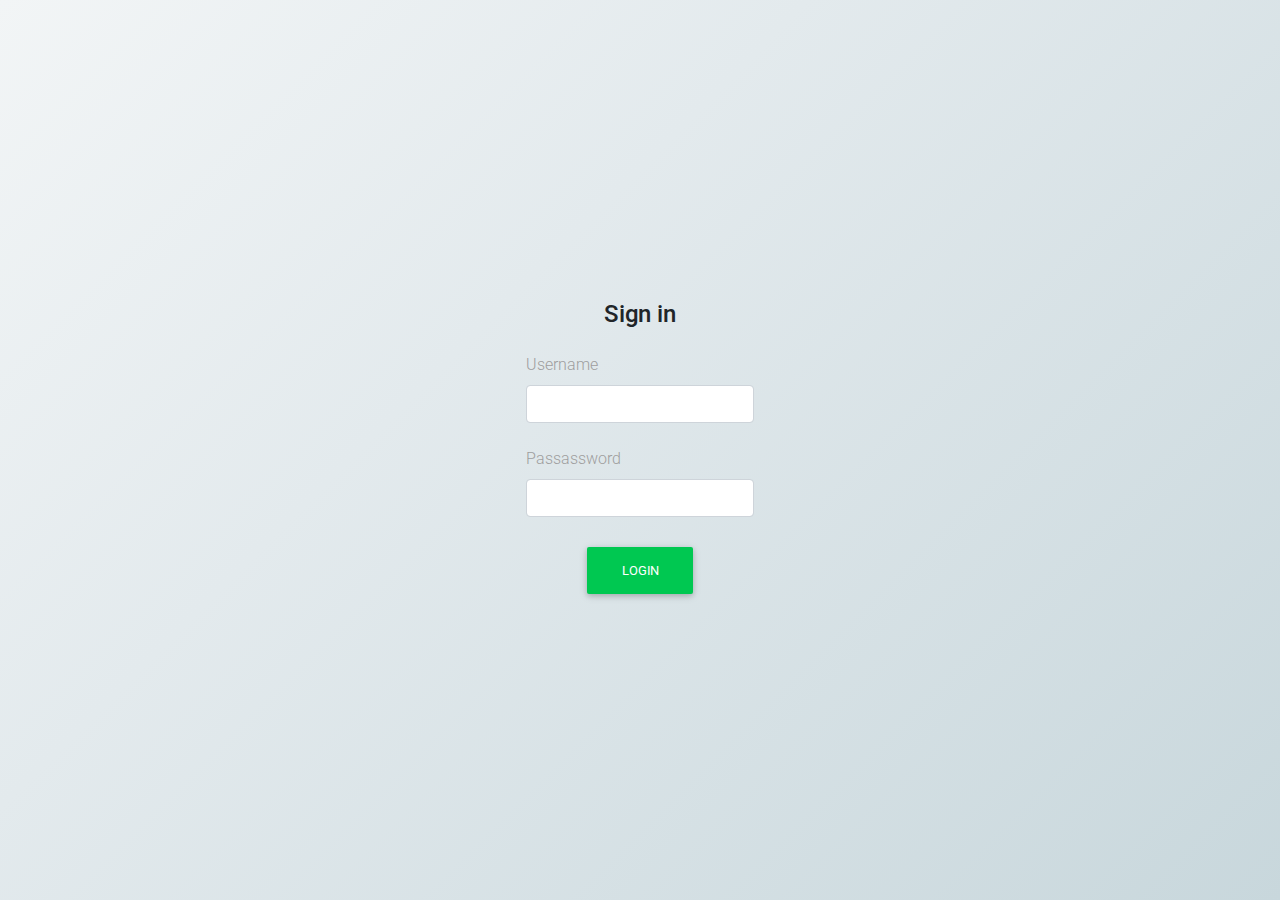
<file: index.html>
<!DOCTYPE html>
<html lang="en">
    <head>
        <meta charset="utf-8">
        <meta name="viewport" content="width=device-width, initial-scale=1, shrink-to-fit=no">
        <meta http-equiv="x-ua-compatible" content="ie=edge">
        <meta http-equiv="Cache-control" content="no-cache">
        <link rel="icon" type="image/x-icon" href="favicon.png">
        <title>CMAPP</title>
        <!-- Font Awesome -->
        <link rel="stylesheet" href="https://use.fontawesome.com/releases/v5.1.0/css/all.css" integrity="sha384-lKuwvrZot6UHsBSfcMvOkWwlCMgc0TaWr+30HWe3a4ltaBwTZhyTEggF5tJv8tbt" crossorigin="anonymous">
        <!-- Bootstrap core CSS -->
        <link href="css/bootstrap.min.css" rel="stylesheet">
        <!-- Material Design Bootstrap -->
        <link href="css/mdb.min.css" rel="stylesheet">
        <!-- Your custom styles (optional) -->
        <link href="css/app.css" rel="stylesheet">
        <!-- Wow js -->
        <link href="css/animate.css" rel="stylesheet">

        <style type="text/css" media="screen">
            body
            {
                /* Permalink - use to edit and share this gradient: http://colorzilla.com/gradient-editor/#f2f5f6+0,e3eaed+37,c8d7dc+100;Grey+3D+%234 */
                background: #f2f5f6; /* Old browsers */
                background: -moz-linear-gradient(-45deg, #f2f5f6 0%, #e3eaed 37%, #c8d7dc 100%); /* FF3.6-15 */
                background: -webkit-linear-gradient(-45deg, #f2f5f6 0%,#e3eaed 37%,#c8d7dc 100%); /* Chrome10-25,Safari5.1-6 */
                background: linear-gradient(135deg, #f2f5f6 0%,#e3eaed 37%,#c8d7dc 100%); /* W3C, IE10+, FF16+, Chrome26+, Opera12+, Safari7+ */
                filter: progid:DXImageTransform.Microsoft.gradient( startColorstr='#f2f5f6', endColorstr='#c8d7dc',GradientType=1 ); /* IE6-9 fallback on horizontal gradient */    
            }
        </style>

    </head>
    <body>
        
        <div style="height: 100vh">
            <div class="flex-center flex-column p-4">
                <!-- <a href="pages/page-1.html" class="animated fadeIn btn btn-danger" type="">Click mo to <img src="assets/emoticons/svg/smiling.svg" alt="" width="15"></a> -->
                <!-- <a href="pages/sidebar/index.html" class="animated fadeIn btn btn-danger btn-lg" data-wow-delay=".2s" type="">OPEN</a> -->
                <!-- <a href="pages/page-1.html" class="bubbly-button">Click mo po!</a> -->
                <!-- <form name="login">
                    Username<input type="text" name="userid"/>
                    Password<input type="password" name="pswrd"/>
                    <input type="button" onclick="check(this.form)" value="Login"/>
                    <input type="reset" value="Cancel"/>
                </form> -->
                <!-- <form name="login">
                    <div class="form-group">
                        <label for="userName">Username</label>
                        <input type="text" class="form-control" name="username" id="userName" placeholder="Username"/>
                    </div>
                    <div class="form-group">
                        <label for="passWord">Password</label>
                        <input type="password" class="form-control" name="password" id="passWord" placeholder="Password"/>
                    </div>
                    <button type="submit" class="btn btn-primary" onclick="check(this.form)" value="Login">Submit</button>
                    <button type="reset" class="btn btn-primary">CANCEL</button>
                </form> -->

                <!-- Default form login -->
                <form name="login">
                    <p class="h4 text-center mb-4">Sign in</p>

                    <!-- Default input email -->
                    <label for="userName" class="grey-text">Username</label>
                    <input type="email" name="username" id="userName" class="form-control">

                    <br>

                    <!-- Default input password -->
                    <label for="password" class="grey-text">Passassword</label>
                    <input type="password" name="password" id="password" class="form-control">

                    <div class="text-center mt-4">
                        <button class="btn btn-success" type="submit" onclick="check(this.form)" value="Login">Login</button>
                    </div>
                </form>
                <!-- Default form login -->
            </div>
        </div>
        <!-- SCRIPTS -->
        <!-- JQuery -->
        <script type="text/javascript" src="js/jquery-3.2.1.min.js"></script>
        <!-- Bootstrap tooltips -->
        <script type="text/javascript" src="js/popper.min.js"></script>
        <!-- Bootstrap core JavaScript -->
        <script type="text/javascript" src="js/bootstrap.min.js"></script>
        <!-- MDB core JavaScript -->
        <script type="text/javascript" src="js/mdb.min.js"></script>
        <script type="text/javascript" src="js/wow.min.js"></script>
        
        <script>
            function check(form)/*function to check userid & password*/
            {
                /*the following code checkes whether the entered userid and password are matching*/

                var uname = "caimel";
                var upass = "caimel12";

                if(form.username.value == uname && form.password.value == upass)
                {
                    this.close();
                    window.open('pages/sidebar/index.html')/*opens the target page while Id & password matches*/
                }
                
                else if(form.username.value != uname)
                {
                    alert("Invalid Username.");
                    document.location.reload();
                }

                else if(form.password.value != upass)
                {
                    alert("Password Incorrect.")/*displays error message*/
                    document.location.reload();
                }
            }
        </script>
        <script>
            new WOW().init();
        </script>
    </body>
</html>
</file>
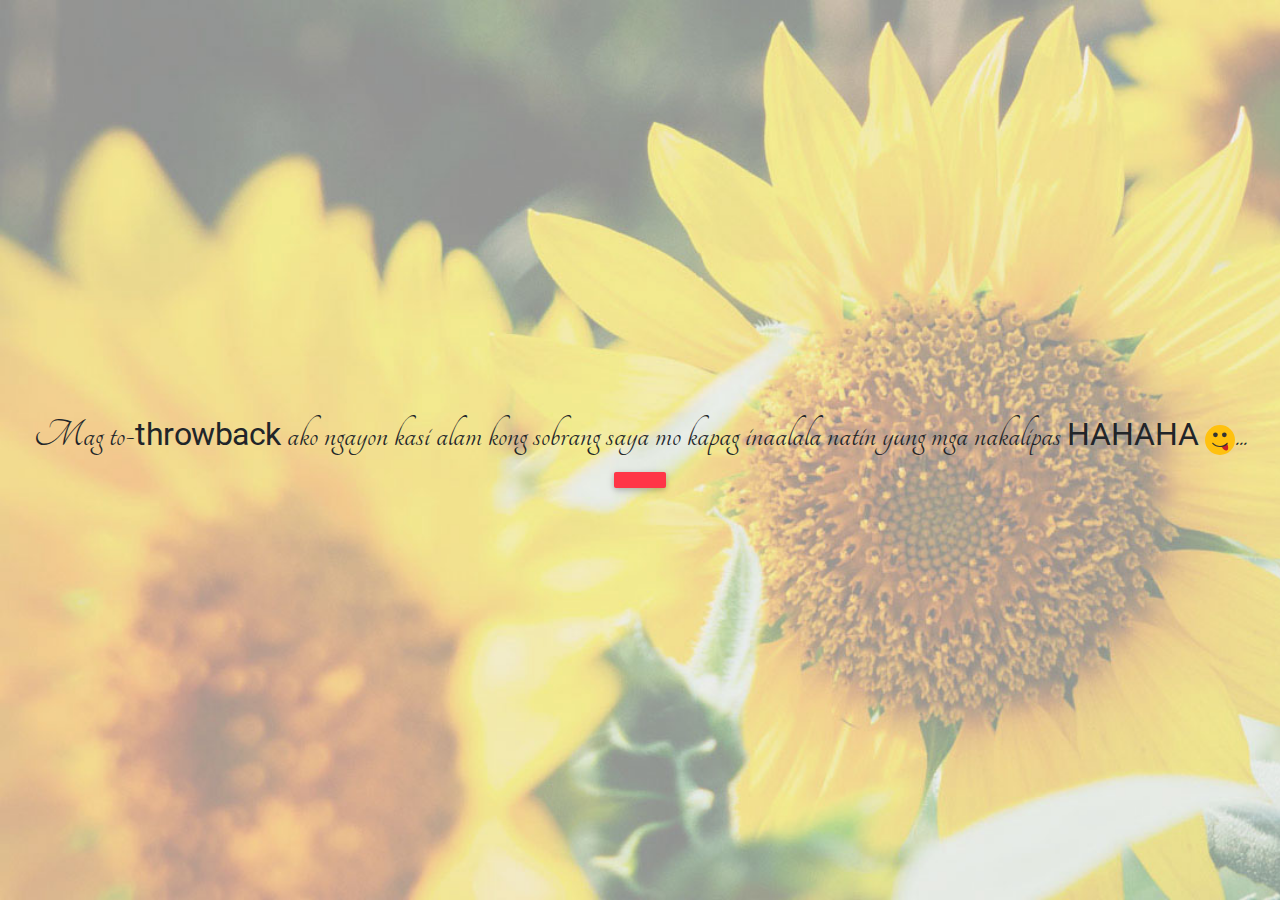
<file: pages/page-2.html>
<!DOCTYPE html>
<html lang="en">

<head>
    <meta charset="utf-8">
    <meta name="viewport" content="width=device-width, initial-scale=1, shrink-to-fit=no">
    <meta http-equiv="x-ua-compatible" content="ie=edge">
    <title>CMAPP</title>
    <!-- Font Awesome -->
    <link rel="stylesheet" href="https://use.fontawesome.com/releases/v5.1.0/css/all.css" integrity="sha384-lKuwvrZot6UHsBSfcMvOkWwlCMgc0TaWr+30HWe3a4ltaBwTZhyTEggF5tJv8tbt" crossorigin="anonymous">
    <!-- Bootstrap core CSS -->
    <link href="../css/bootstrap.min.css" rel="stylesheet">
    <!-- Material Design Bootstrap -->
    <link href="../css/mdb.min.css" rel="stylesheet">
    <!-- Your custom styles (optional) -->
    <link href="../css/app.css" rel="stylesheet">
    <!-- Wow js -->
    <link href="../css/animate.css" rel="stylesheet">
</head>

<body class="page-2">

    <main class="wow fadeIn flex-center flex-column">

        <div class="text-center">
            <p class="tang-n wow lightSpeedIn text-center" data-wow-delay=".4s">Mag to-<small class="roboto">throwback</small> ako ngayon kasi alam kong sobrang saya mo kapag inaalala natin yung mga nakalipas <small class="roboto">HAHAHA</small> <img class="wow tada" data-wow-iteration="infinite" src="../assets/emoticons/svg/tongue-out-1.svg" alt="" width="30">...</p>

            <a href="page-3.html" class="btn btn-danger btn-sm wow fadeIn" data-wow-delay="1s"><i class="fas fa-long-arrow-alt-right"></i></a>

        </div>
        <!-- <div class="flex-center">
            <p class="tang-n wow lightSpeedIn text-center" data-wow-delay=".4s">Hindi ko talaga malimutan, yung unang beses na nakita kita tila baga tumigil ang ikot ng mundo ko este tumigin ang pag scroll ko <img class="wow tada" data-wow-iteration="infinite" src="../assets/emoticons/svg/tongue-out-1.svg" alt="" width="30"> </p>
        </div> -->

        
    </main>
    

    <!-- SCRIPTS -->
    <!-- JQuery -->
    <script type="text/javascript" src="../js/jquery-3.2.1.min.js"></script>
    <!-- Bootstrap tooltips -->
    <script type="text/javascript" src="../js/popper.min.js"></script>
    <!-- Bootstrap core JavaScript -->
    <script type="text/javascript" src="../js/bootstrap.min.js"></script>
    <!-- MDB core JavaScript -->
    <script type="text/javascript" src="../js/mdb.min.js"></script>
    <script type="text/javascript" src="../js/wow.min.js"></script>

    <script>
        new WOW().init();
    </script>

</body>

</html>
</file>
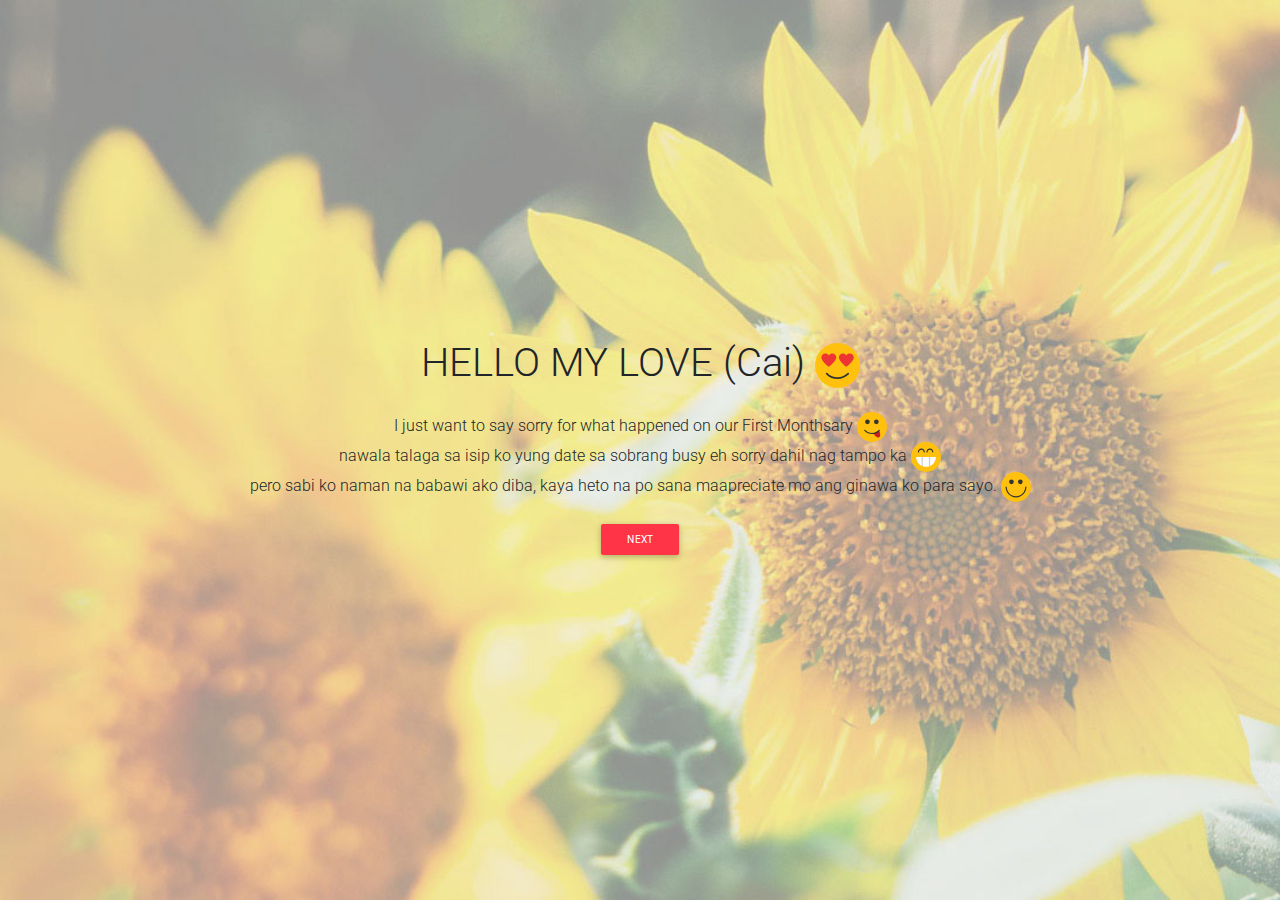
<file: pages/secondMonth/1.html>
<!DOCTYPE html>
<html lang="en">

<head>
    <meta charset="utf-8">
    <meta name="viewport" content="width=device-width, initial-scale=1, shrink-to-fit=no">
    <meta http-equiv="x-ua-compatible" content="ie=edge">
    <title>CMAPP</title>
    <!-- Font Awesome -->
    <link rel="stylesheet" href="https://use.fontawesome.com/releases/v5.1.0/css/all.css" integrity="sha384-lKuwvrZot6UHsBSfcMvOkWwlCMgc0TaWr+30HWe3a4ltaBwTZhyTEggF5tJv8tbt" crossorigin="anonymous">
    <!-- Bootstrap core CSS -->
    <link href="../../css/bootstrap.min.css" rel="stylesheet">
    <!-- Material Design Bootstrap -->
    <link href="../../css/mdb.min.css" rel="stylesheet">
    <!-- Your custom styles (optional) -->
    <link href="../../css/app.css" rel="stylesheet">
    <!-- Wow js -->
    <link href="../../css/animate.css" rel="stylesheet">
</head>

<body class="page-1">

    <main id="page-1" class="wow fadeIn flex-center flex-column" data-wow-delay=".4s">
        <div class="text-center p-4">
           <h1 class="wow jackInTheBox h1-responsive text-center mb-4" data-wow-delay=".6s">HELLO MY LOVE (Cai) <img class="wow pulse" data-wow-delay=".6s" data-wow-iteration="infinite" src="../../assets/emoticons/svg/in-love.svg" alt="" width="45"></h1>

           <p class="wow zoomIn text-center mb-3" data-wow-delay=".8s">I just want to say sorry for what happened on our First Monthsary <img class="wow tada" data-wow-iteration="infinite" src="../../assets/emoticons/svg/tongue-out-1.svg" alt="" width="30"> <br> nawala talaga sa isip ko yung date sa sobrang busy eh sorry dahil nag tampo ka <img class="wow pulse" data-wow-iteration="infinite" src="../../assets/emoticons/svg/happy-1.svg" alt="" width="30"> <br> pero sabi ko naman na babawi ako diba, kaya heto na po sana maapreciate mo ang ginawa ko para sayo. <img class="wow pulse" data-wow-iteration="infinite" src="../../assets/emoticons/svg/happy.svg" alt="" width="30"></p>
        
            <a href="2.html" class="btn btn-danger btn-sm wow fadeIn" data-wow-delay="1s">Next <i class="fas fa-long-arrow-alt-right"></i></a>
            
        </div>
    </main>

    <!-- SCRIPTS -->
    <!-- JQuery -->
    <script type="text/javascript" src="../../js/jquery-3.2.1.min.js"></script>
    <!-- Bootstrap tooltips -->
    <script type="text/javascript" src="../../js/popper.min.js"></script>
    <!-- Bootstrap core JavaScript -->
    <script type="text/javascript" src="../../js/bootstrap.min.js"></script>
    <!-- MDB core JavaScript -->
    <script type="text/javascript" src="../../js/mdb.min.js"></script>
    <script type="text/javascript" src="../../js/wow.min.js"></script>

    <script>
        new WOW().init();
    </script>

</body>

</html>
</file>
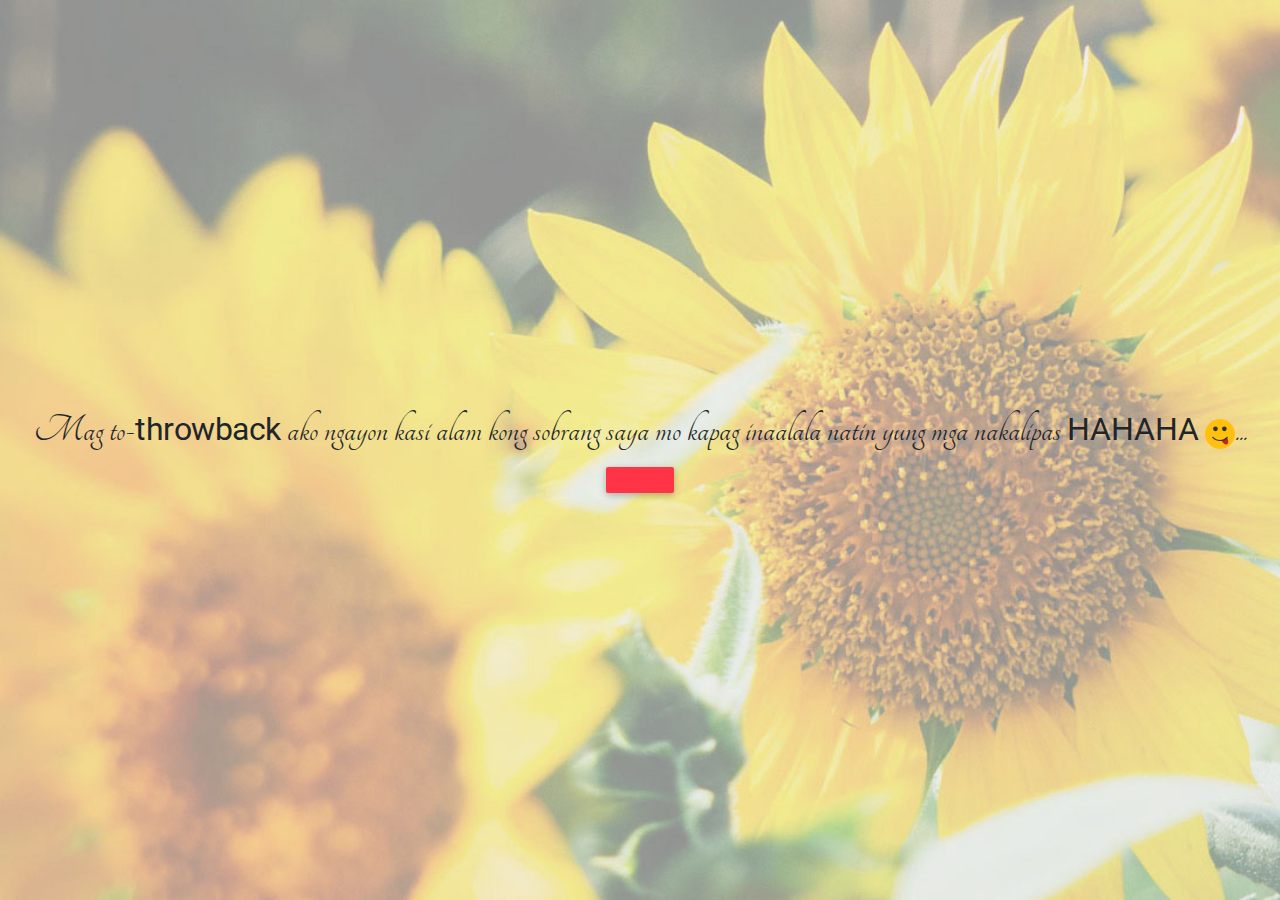
<file: pages/secondMonth/2.html>
<!DOCTYPE html>
<html lang="en">

<head>
    <meta charset="utf-8">
    <meta name="viewport" content="width=device-width, initial-scale=1, shrink-to-fit=no">
    <meta http-equiv="x-ua-compatible" content="ie=edge">
    <link rel="icon" type="image/x-icon" href="favicon.png">
    <title>CMAPP</title>
    <!-- Font Awesome -->
    <link rel="stylesheet" href="https://use.fontawesome.com/releases/v5.1.0/css/all.css" integrity="sha384-lKuwvrZot6UHsBSfcMvOkWwlCMgc0TaWr+30HWe3a4ltaBwTZhyTEggF5tJv8tbt" crossorigin="anonymous">
    <!-- Bootstrap core CSS -->
    <link href="../../css/bootstrap.min.css" rel="stylesheet">
    <!-- Material Design Bootstrap -->
    <link href="../../css/mdb.min.css" rel="stylesheet">
    <!-- Your custom styles (optional) -->
    <link href="../../css/app.css" rel="stylesheet">
    <!-- Wow js -->
    <link href="../../css/animate.css" rel="stylesheet">
</head>

<body class="page-2">

    <main class="wow fadeIn flex-center flex-column">

        <div class="text-center">
            <p class="tang-n wow lightSpeedIn text-center" data-wow-delay=".4s">Mag to-<small class="roboto">throwback</small> ako ngayon kasi alam kong sobrang saya mo kapag inaalala natin yung mga nakalipas <small class="roboto">HAHAHA</small> <img class="wow tada" data-wow-iteration="infinite" src="../../assets/emoticons/svg/tongue-out-1.svg" alt="" width="30">...</p>

            <a href="3.html" class="btn btn-danger wow fadeIn" data-wow-delay="1s"><i class="fas fa-long-arrow-alt-right"></i></a>

        </div>
        <!-- <div class="flex-center">
            <p class="tang-n wow lightSpeedIn text-center" data-wow-delay=".4s">Hindi ko talaga malimutan, yung unang beses na nakita kita tila baga tumigil ang ikot ng mundo ko este tumigin ang pag scroll ko <img class="wow tada" data-wow-iteration="infinite" src="../assets/emoticons/svg/tongue-out-1.svg" alt="" width="30"> </p>
        </div> -->

        
    </main>
    

    <!-- SCRIPTS -->
    <!-- JQuery -->
    <script type="text/javascript" src="../../js/jquery-3.2.1.min.js"></script>
    <!-- Bootstrap tooltips -->
    <script type="text/javascript" src="../../js/popper.min.js"></script>
    <!-- Bootstrap core JavaScript -->
    <script type="text/javascript" src="../../js/bootstrap.min.js"></script>
    <!-- MDB core JavaScript -->
    <script type="text/javascript" src="../../js/mdb.min.js"></script>
    <script type="text/javascript" src="../../js/wow.min.js"></script>

    <script>
        new WOW().init();
    </script>

</body>

</html>
</file>
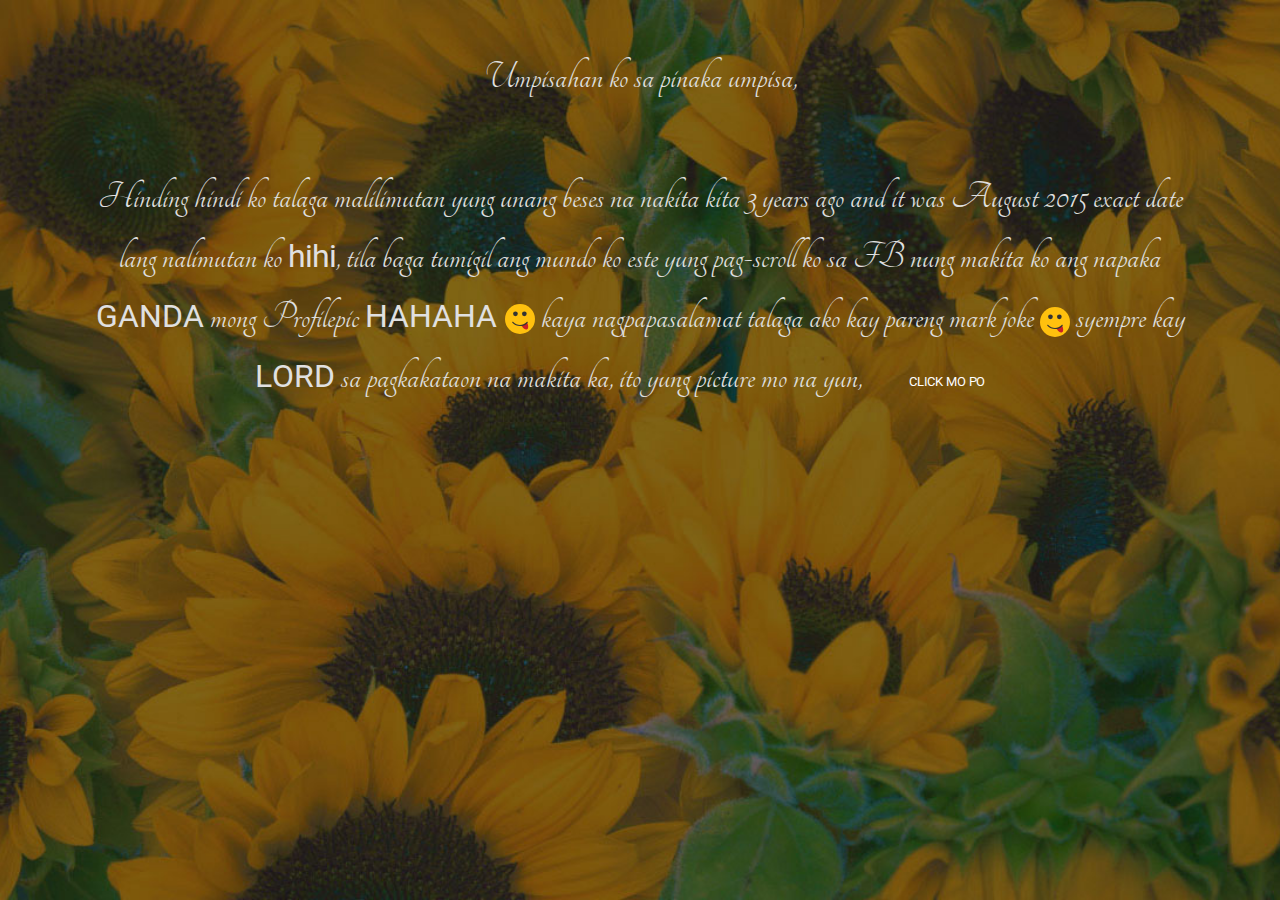
<file: pages/secondMonth/3.html>
<!DOCTYPE html>
<html lang="en">

<head>
    <meta charset="utf-8">
    <!-- <meta name="viewport" content="width=device-width, initial-scale=1, shrink-to-fit=no"> -->
    <meta name="viewport" content="width=device-width, initial-scale=1, minimum-scale=1, maximum-scale=1">
    <meta http-equiv="x-ua-compatible" content="ie=edge">
    <link rel="icon" type="image/x-icon" href="favicon.png">
    <title>CMAPP</title>
    <!-- Font Awesome -->
    <link rel="stylesheet" href="https://use.fontawesome.com/releases/v5.1.0/css/all.css" integrity="sha384-lKuwvrZot6UHsBSfcMvOkWwlCMgc0TaWr+30HWe3a4ltaBwTZhyTEggF5tJv8tbt" crossorigin="anonymous">
    <!-- Bootstrap core CSS -->
    <link href="../../css/bootstrap.min.css" rel="stylesheet">
    <!-- Material Design Bootstrap -->
    <link href="../../css/mdb.min.css" rel="stylesheet">
    <!-- Your custom styles (optional) -->
    <link href="../../css/app.css" rel="stylesheet">
    <!-- Wow js -->
    <link href="../../css/animate.css" rel="stylesheet">
</head>

<body class="page-3">
<div class="container">
    <main class="wow fadeIn flex-center flex-column">
        <div class="text-center py-5 px-2">
            <p class="tang-n hide-when-image-show wow fadeInDown text-center text-light" data-wow-delay=".4s">Umpisahan ko sa pinaka umpisa,<br><br> Hinding hindi ko talaga malilimutan yung unang beses na nakita kita 3 years ago and it was August 2015 exact date lang nalimutan ko <small class="roboto">hihi</small>, tila baga tumigil ang mundo ko este yung pag-scroll ko sa FB nung makita ko ang napaka <small class="roboto">GANDA</small> mong Profilepic <small class="roboto">HAHAHA <img class="wow tada" data-wow-iteration="infinite" src="../../assets/emoticons/svg/tongue-out-1.svg" alt="" width="30"></small> kaya nagpapasalamat talaga ako kay pareng mark joke <img class="wow tada" data-wow-iteration="infinite" src="../../assets/emoticons/svg/tongue-out-1.svg" alt="" width="30"></small> syempre kay <small class="roboto">LORD</small> sa pagkakataon na makita ka, ito yung picture mo na yun, <button style="color: #fff !important" class="btn-reveal btn btn-link roboto text-light">Click mo po</button></p>

            <div class="picture-nya wow tada">
                <img class="img-fluid" src="../../img/gallery/all/profile-nya.JPG" alt="" width="200">
                <p class="text-center text-light">Tada! Ganda mo talaga sa pic na to, <img class="wow pulse" data-wow-iteration="infinite" src="../../assets/emoticons/svg/in-love.svg" alt="" width="15"><br>Crush na agad kita haha <img class="wow tada" data-wow-iteration="infinite" src="../../assets/emoticons/svg/tongue-out-1.svg" alt="" width="15"></p>

                <a href="#" class="mt-2 btn-remove-pic btn btn-outline-warning wow fadeIn" data-wow-delay="2s">Next Happened <i class="fas fa-long-arrow-alt-right"></i></a>
            </div>

            <div class="next-happened wow fadeIn">

                <div class="row clearfix">
                    <div class="col-md-12">
                        <p class="text-left roboto text-light">At dun nag umpisa ang story natin, dahil lang sa picture mo na yun HAHAHA <br> nag start na ako na mag search about sayo hanggang sa malaman ko na taga guinobatan ka lang pala at ka church kapa pala nila Ruth kaya ayun tinanong ko na sya kung kilala kaba nya and then ang sabi niya, "Oo, crush mo?" yun agad sagot at tanong ni ruth sakin eh ako nman nasa denial stage palang HAHA pero nung tumagal tagal sinabi ko narin na crush nga kita...<br><br>Pagkatapos, fast forward na natin hahaha, ayun na nga nagkaroon ng debate nun and nagkaroon ako ng pagkakataon na ichat ka at ishare yung video na inupload ko sa Youtube at dun na rin nag umpisa na nakipag kaibigan na ako sayo hahaha DISKARTE, oh diba haha at hanggang sa madalas na tayong nagkaka chat or text hanggang sa na cut yung communication natin dahil narin sa nag distance muna ako kasi alam ko naman na may manliligaw ka that time HAHA pero friends parin tayo kahit bigla nalang akong blinock ni previous mo haha... at pagkatapos ng mga pangyayaring yun balik ulit yung communication natin hanggang sa nung last year ng January ay naging mag Bestfriends tayo at marami ng mga magagandang nangyare haha yung mga panahon na nag jojokekan lang tayo at walang nag aassume na may naiinlove na HAHAHA at dimo alam na gusto pala talaga kita pero diko pa masabi sayo kasi I just want to know you more pa eh HAHA english, and ofcourse need to sure kung totoo nga ba talaga yung nararamdaman ko sayo... hanggang sa nung last January lang this year sinabi ko na talaga yung totoo kong feelings sayo, sa una nga diko alam kung paano ko sasabihin at paano ko sisimulan at kung ano ba ang magiging reaction mo sa sasabihin ko, pero naging maayos naman kahit na sa una hindi ka naniniwala haha...forward ulit...then hanggang sa tuloy tuloy na yung communication natin na walang araw na hindi tayo nagkausap kahit nga abutin tayo ng umaga go parin diba? HAHAHA. Naging exited pa nga mag youthcamp eh kasi magkikita nnman haha pero ako nman sabi ko hindi ako makaka attend at naniwala ka naman agad haha...<br><br>Dumating nga yung araw ng youthcamp at hindi ako nag chat sayo kasi busy narin ako nun sa stage hahaha at nakita kita naglalakad kasama yung mga youth sainyo bigla akong kinabahan nung makita kita at nagtago ako haha kasi nga gusto ko masurprise ka ulit hahaha at ayun na nga naiilang ako lumapit eh kasi nga hindi pa naman alam ng iba yung about saatin haha naging okay lang after nung HARANA ko sayo last night ng youthcamp, yun yung pinaka hindi ko malilimutan na nagawa ko na hindi ko alam na magagawa ko haha para lang sa babaeng minamahal ko <img class="wow pulse" data-wow-iteration="infinite" src="../../assets/emoticons/svg/in-love.svg" alt="" width="15"> ... naging ok ang lahat at naging masaya ako mula noon hanggang sa naging tayo nung May 12, 2018 kahit dipa official and waiting on that day na official na tayo <img class="wow pulse" data-wow-iteration="infinite" src="../../assets/emoticons/svg/in-love.svg" alt="" width="15">... I am so blessed to have you in my love Rica Gomez, Thank you for trusting me to take care of your heart even though maraming beses ka ng nasaktan, and I promise you that I will take care of you till the end, I really love you and you know that :) I love you yaba, mahal, love, baby ko! Let's continue to love each other and keep on trusting to the center of our relationship no other than ou Lord Jesus, kahit na marami tayong mga nagawa at mga nagagawang mali we know that he truly loves us and hindi nya gusto na mapasama tayo kaya ibigay at itiwala lang natin lahat kay Lord at Siya na bahala sa lahat :) <br><br> Heto lang muna sa ngayon ang magagawa ko para sayo hehehe pasensya kana love kung eto lang...</p>
                    </div>
                </div>
            </div>
        </div>
    </main>
</div>
   
    

    <!-- SCRIPTS -->
    <!-- JQuery -->
    <script type="text/javascript" src="../../js/jquery-3.2.1.min.js"></script>
    <!-- Bootstrap tooltips -->
    <script type="text/javascript" src="../../js/popper.min.js"></script>
    <!-- Bootstrap core JavaScript -->
    <script type="text/javascript" src="../../js/bootstrap.min.js"></script>
    <!-- MDB core JavaScript -->
    <script type="text/javascript" src="../../js/mdb.min.js"></script>
    <script type="text/javascript" src="../../js/wow.min.js"></script>

    <script>
        var custom_js = new custom_js();

        function custom_js()
        {
            init();

            function init()
            {
                $(document).ready(function() 
                {
                    document_ready();   
                });
            }

            function document_ready()
            {
                $(".btn-reveal").click(function(){
                    $(".hide-when-image-show").hide();
                    $(".picture-nya").fadeIn(400);
                });

                $(".btn-remove-pic").click(function(){
                    $(".picture-nya").hide();
                    $(".next-happened").fadeIn(400);
                });
            }
        }
    </script>

    <script>
        new WOW().init();
    </script>
    
    <script>

    </script>

</body>

</html>
</file>
<file: css/app.css>
@import url("https://fonts.googleapis.com/css?family=Great+Vibes|Sacramento|Tangerine");
@import url("https://fonts.googleapis.com/css?family=Roboto:300,400,500");
@import url("https://fonts.googleapis.com/css?family=Great+Vibes|Sacramento|Tangerine");
@import url("https://fonts.googleapis.com/css?family=Roboto:300,400,500");
@import url("https://fonts.googleapis.com/css?family=Great+Vibes|Sacramento|Tangerine");
@import url("https://fonts.googleapis.com/css?family=Roboto:300,400,500");
.gv {
  font-family: "Great Vibes", cursive; }

.gv-1 {
  font-family: "Great Vibes", cursive;
  font-size: 2rem; }

.sac {
  font-family: "Sacramento", cursive; }

.sac-2 {
  font-family: "Sacramento", cursive;
  font-size: 2rem; }

.tang {
  font-family: "Tangerine", cursive; }

.tang-1 {
  font-family: "Tangerine", cursive;
  font-size: 2rem; }

.tang-n {
  font-family: "Tangerine", cursive;
  font-size: 2.5rem; }

.roboto {
  font-family: "Roboto", sans-serif; }

.bubbly-button {
  font-family: 'Helvetica', 'Arial', sans-serif;
  display: inline-block;
  font-size: 1em;
  padding: 1em 2em;
  text-decoration: none;
  margin-top: 100px;
  margin-bottom: 60px;
  -webkit-appearance: none;
  appearance: none;
  background-color: #ff0081;
  color: #fff !important;
  border-radius: 4px;
  border: none;
  cursor: pointer;
  position: relative;
  transition: transform ease-in 0.1s, box-shadow ease-in 0.25s;
  box-shadow: 0 2px 25px rgba(255, 0, 130, 0.5); }
  .bubbly-button:focus {
    outline: 0; }
  .bubbly-button:before, .bubbly-button:after {
    position: absolute;
    content: '';
    display: block;
    width: 140%;
    height: 100%;
    left: -20%;
    z-index: -1000;
    transition: all ease-in-out 0.5s;
    background-repeat: no-repeat; }
  .bubbly-button:before {
    display: none;
    top: -75%;
    background-image: radial-gradient(circle, #ff0081 20%, transparent 20%), radial-gradient(circle, transparent 20%, #ff0081 20%, transparent 30%), radial-gradient(circle, #ff0081 20%, transparent 20%), radial-gradient(circle, #ff0081 20%, transparent 20%), radial-gradient(circle, transparent 10%, #ff0081 15%, transparent 20%), radial-gradient(circle, #ff0081 20%, transparent 20%), radial-gradient(circle, #ff0081 20%, transparent 20%), radial-gradient(circle, #ff0081 20%, transparent 20%), radial-gradient(circle, #ff0081 20%, transparent 20%);
    background-size: 10% 10%, 20% 20%, 15% 15%, 20% 20%, 18% 18%, 10% 10%, 15% 15%, 10% 10%, 18% 18%; }
  .bubbly-button:after {
    display: none;
    bottom: -75%;
    background-image: radial-gradient(circle, #ff0081 20%, transparent 20%), radial-gradient(circle, #ff0081 20%, transparent 20%), radial-gradient(circle, transparent 10%, #ff0081 15%, transparent 20%), radial-gradient(circle, #ff0081 20%, transparent 20%), radial-gradient(circle, #ff0081 20%, transparent 20%), radial-gradient(circle, #ff0081 20%, transparent 20%), radial-gradient(circle, #ff0081 20%, transparent 20%);
    background-size: 15% 15%, 20% 20%, 18% 18%, 20% 20%, 15% 15%, 10% 10%, 20% 20%; }
  .bubbly-button:active {
    transform: scale(0.9);
    background-color: #e60074;
    box-shadow: 0 2px 25px rgba(255, 0, 130, 0.2); }
  .bubbly-button.animate:before {
    display: block;
    animation: topBubbles ease-in-out 0.75s forwards; }
  .bubbly-button.animate:after {
    display: block;
    animation: bottomBubbles ease-in-out 0.75s forwards; }

@keyframes topBubbles {
  0% {
    background-position: 5% 90%, 10% 90%, 10% 90%, 15% 90%, 25% 90%, 25% 90%, 40% 90%, 55% 90%, 70% 90%; }
  50% {
    background-position: 0% 80%, 0% 20%, 10% 40%, 20% 0%, 30% 30%, 22% 50%, 50% 50%, 65% 20%, 90% 30%; }
  100% {
    background-position: 0% 70%, 0% 10%, 10% 30%, 20% -10%, 30% 20%, 22% 40%, 50% 40%, 65% 10%, 90% 20%;
    background-size: 0% 0%, 0% 0%,  0% 0%,  0% 0%,  0% 0%,  0% 0%; } }
@keyframes bottomBubbles {
  0% {
    background-position: 10% -10%, 30% 10%, 55% -10%, 70% -10%, 85% -10%, 70% -10%, 70% 0%; }
  50% {
    background-position: 0% 80%, 20% 80%, 45% 60%, 60% 100%, 75% 70%, 95% 60%, 105% 0%; }
  100% {
    background-position: 0% 90%, 20% 90%, 45% 70%, 60% 110%, 75% 80%, 95% 70%, 110% 10%;
    background-size: 0% 0%, 0% 0%,  0% 0%,  0% 0%,  0% 0%,  0% 0%; } }
.page-1 {
  background-image: url("../img/bg8-1.jpg");
  height: 100vh;
  background-position: fixed;
  background-repeat: no-repeat;
  background-size: cover;
  overflow: hiddern; }

.page-2 {
  background-image: url("../img/bg8-1.jpg");
  height: 100vh;
  background-position: fixed;
  background-repeat: no-repeat;
  background-size: cover;
  overflow: hiddern; }

.page-3 {
  background-image: url("../img/bg7-1.jpg");
  height: 100%;
  /* Set background image to fixed (don't scroll along with the page) */
  background-attachment: fixed;
  /* Center the background image */
  background-position: center;
  /* Set the background image to no repeat */
  background-repeat: no-repeat;
  /* Scale the background image to be as large as possible */
  background-size: cover; }
  @media screen and (max-width: 500px) {
    .page-3 div .tang-n {
      font-size: 2rem; } }
  .page-3 div .picture-nya {
    background: none;
    display: none;
    text-align: center; }
  .page-3 .next-happened {
    display: none; }
  .page-3 .swiper-container {
    overflow: hidden; }
  .page-3 .swiper-slide {
    text-align: center;
    font-size: 18px;
    /* Center slide text vertically */
    display: -webkit-box;
    display: -ms-flexbox;
    display: -webkit-flex;
    display: flex;
    -webkit-box-pack: center;
    -ms-flex-pack: center;
    -webkit-justify-content: center;
    justify-content: center;
    -webkit-box-align: center;
    -ms-flex-align: center;
    -webkit-align-items: center;
    align-items: center; }

/*# sourceMappingURL=app.css.map */
</file>
